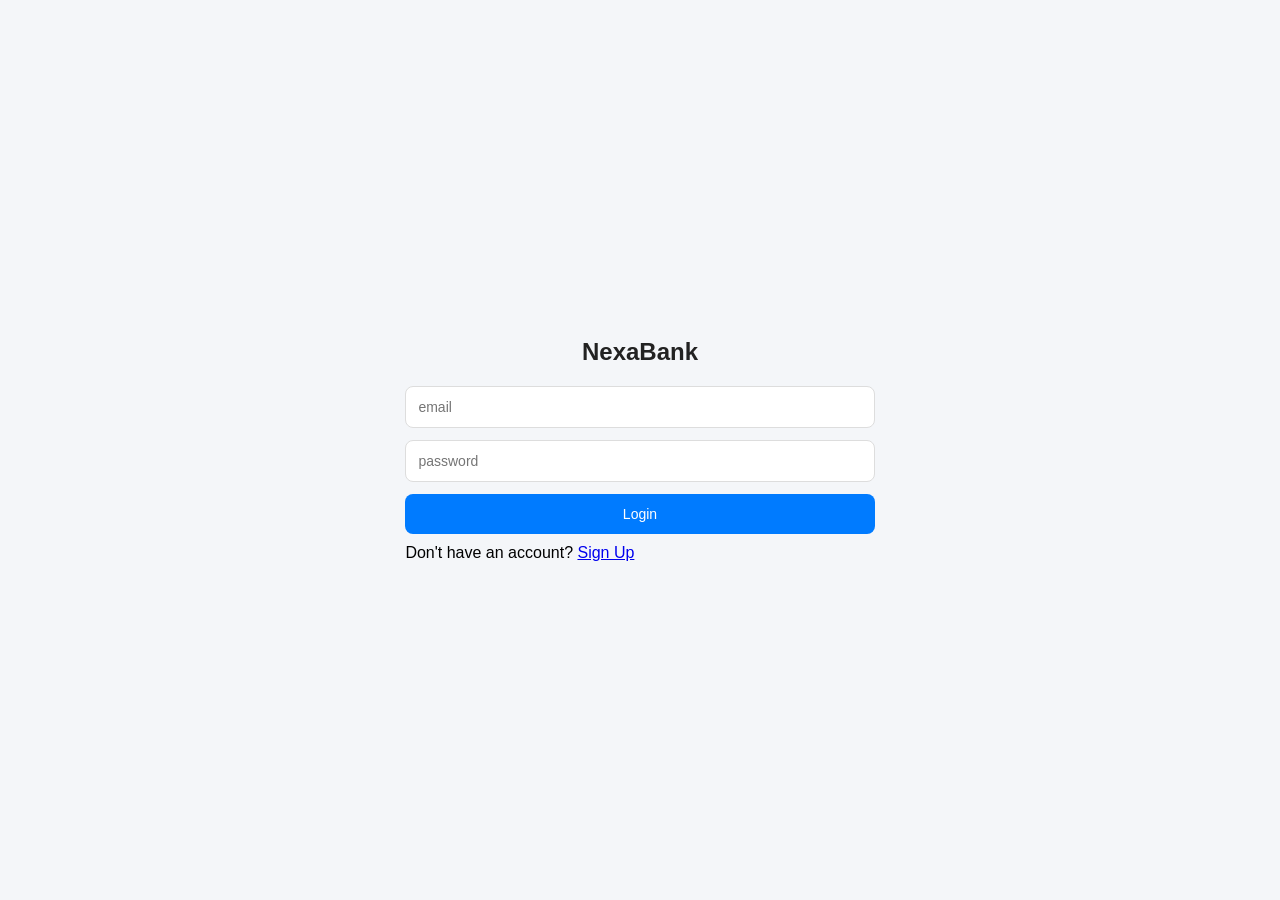
<file: index.html>
<!doctype html>
<html lang="en">
  <head>
    <meta charset="utf-8">
    <meta name="viewport" content="width=device-width, initial-scale=1">
    <title>NexaBank-secure digital banking</title>
    <link rel="stylesheet" href="style.css">
  </head>
  <body>
    <div class="login-container">
        <h2>NexaBank</h2>
        <input type="text" id="email" placeholder="email">
        <input type="password" id="password" placeholder="password">
        <button onclick="login()">Login</button>
        <p>Don't have an account?
    <a href="signup.html">Sign Up</a>
</p>

        <p id="error-message"></p>
    </div>


    <script src="script.js"></script>
  </body>
</html>
</file>
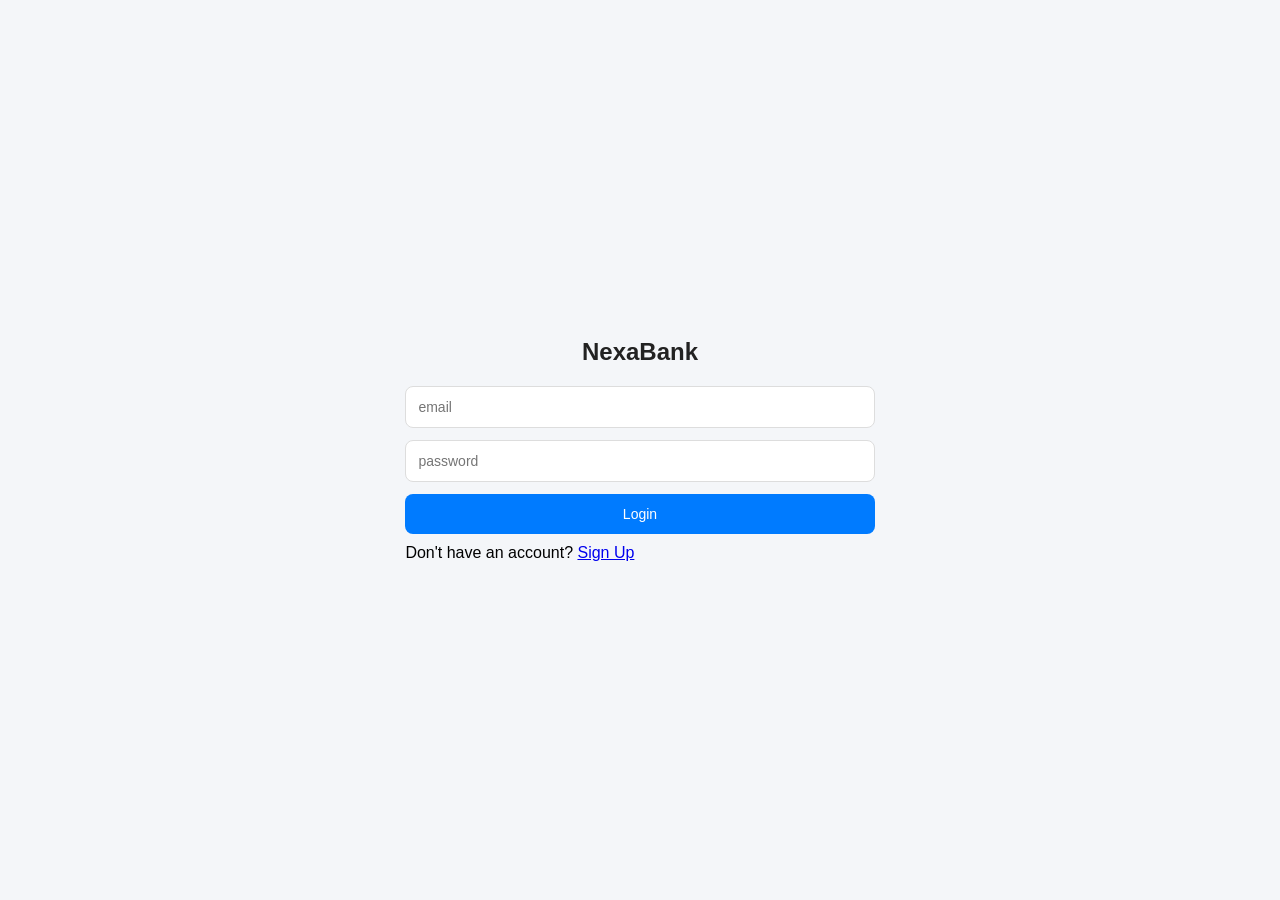
<file: dashboard.html>
<!DOCTYPE html>
<html lang="en">
<head>
  <meta charset="UTF-8">
  <meta name="viewport" content="width=device-width, initial-scale=1.0">
  <title>Dashboard</title>
  <link rel="stylesheet" href="style.css">
</head>

<body>

  <div class="container">

    <h2>My Bank Dashboard</h2>

    <!-- Account Info -->
    <div class="account-info">
      <p><strong>Account Number:</strong> 
        <span id="accountNumber"></span>
      </p>

      <h3>Balance: ₦<span id="balance">0</span></h3>
    </div>

    <!-- Transaction Controls -->
    <div class="actions">
      <input 
        type="number" 
        id="amount" 
        placeholder="Enter Amount"
      >

      <button onclick="deposit()">Deposit</button>
      <button onclick="withdraw()">Withdraw</button>
    </div>

    <!-- Extra Controls -->
    <div class="controls">
      <button onclick="toggleDarkMode()">Toggle Dark Mode</button>
      <button onclick="logout()">Logout</button>
    </div>

    <!-- Transaction History -->
    <div class="history-section">
      <h3>Transaction History</h3>
      <div id="history"></div>
    </div>

  </div>

  <script src="script.js"></script>

</body>
</html>
</file>
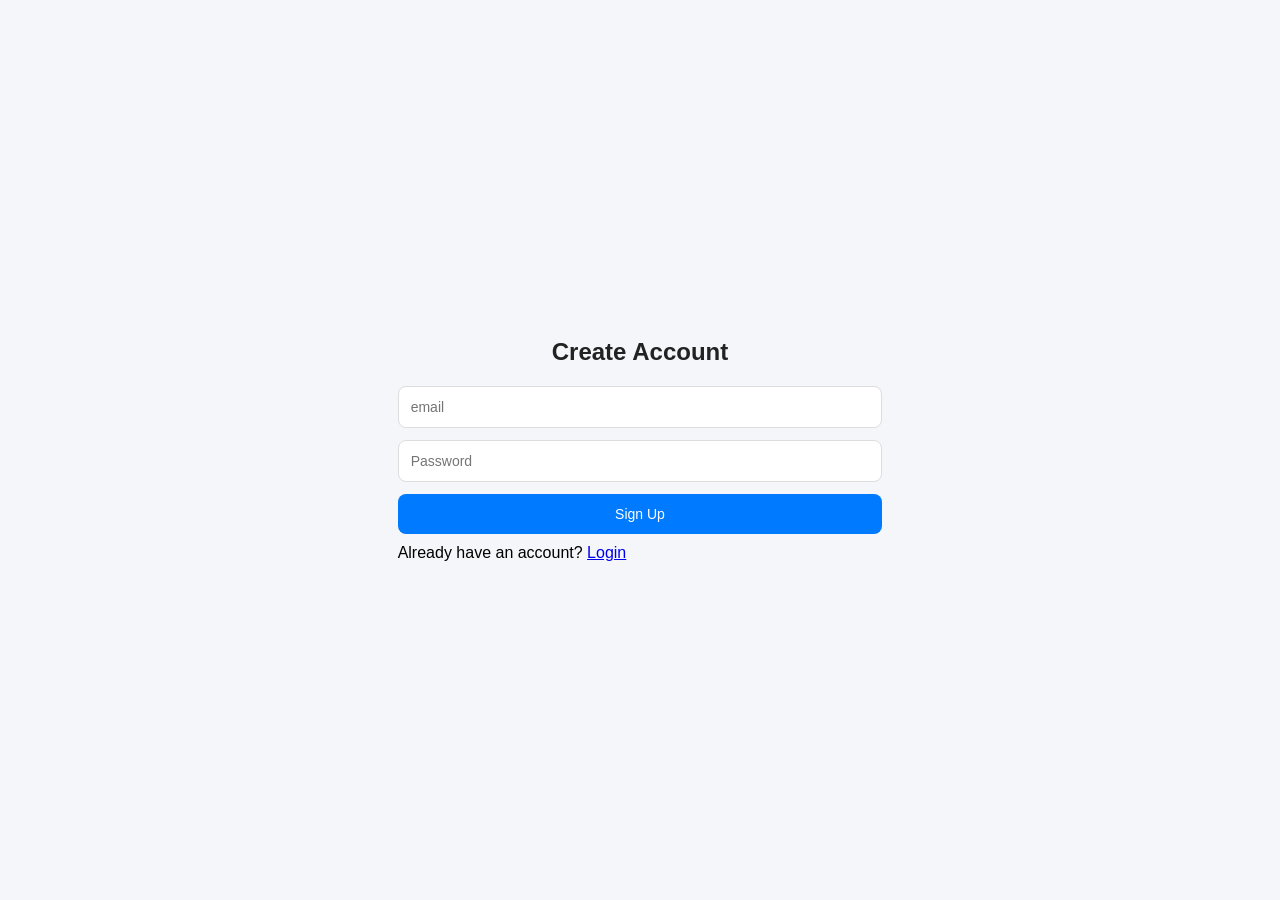
<file: signup.html>
<!DOCTYPE html>
<html>
<head>
    <title>MiniBank - Sign Up</title>
    <meta name="viewport" content="width=device-width, initial-scale=1.0">
    <link rel="stylesheet" href="style.css">
</head>
<body>

<div class="login-container">
    <h2>Create Account</h2>

    <input type="text" id="email" placeholder="email">
    <input type="password" id="password" placeholder="Password">
    <button type="button" onclick="signup()">Sign Up</button>

    <p>Already have an account? 
        <a href="index.html">Login</a>
    </p>

    <p id="signup-error"></p>
</div>

<script src="script.js"></script>
</body>
</html>
</file>
<file: style.css>
/* =========================
   RESET
========================= */
* {
  margin: 0;
  padding: 0;
  box-sizing: border-box;
}

/* =========================
   BODY
========================= */
body {
  font-family: 'Segoe UI', Tahoma, Geneva, Verdana, sans-serif;
  background: #f4f6f9;
  display: flex;
  justify-content: center;
  align-items: center;
  min-height: 100vh;
  transition: background 0.3s ease, color 0.3s ease;
}

/* =========================
   MAIN CONTAINER
========================= */
.container {
  background: #ffffff;
  width: 95%;
  max-width: 450px;
  padding: 25px;
  border-radius: 15px;
  box-shadow: 0 8px 25px rgba(0, 0, 0, 0.08);
  transition: background 0.3s ease;
}

/* =========================
   HEADINGS
========================= */
h2 {
  text-align: center;
  margin-bottom: 20px;
  color: #222;
}

h3 {
  margin: 15px 0 10px;
}

/* =========================
   ACCOUNT INFO
========================= */
.account-info {
  background: #f1f5ff;
  padding: 15px;
  border-radius: 10px;
  margin-bottom: 20px;
}

.account-info p {
  margin-bottom: 8px;
  font-size: 14px;
}

.account-info h3 {
  font-size: 20px;
}

/* =========================
   INPUT
========================= */
input {
  width: 100%;
  padding: 12px;
  border-radius: 8px;
  border: 1px solid #ddd;
  margin-bottom: 12px;
  font-size: 14px;
}

/* =========================
   BUTTONS
========================= */
button {
  width: 100%;
  padding: 12px;
  border-radius: 8px;
  border: none;
  cursor: pointer;
  font-size: 14px;
  margin-bottom: 10px;
  transition: all 0.2s ease;
}

/* Deposit Button */
button:nth-of-type(1) {
  background: #007bff;
  color: white;
}

/* Withdraw Button */
button:nth-of-type(2) {
  background: #dc3545;
  color: white;
}

/* Toggle Dark Mode */
button:nth-of-type(3) {
  background: #6c757d;
  color: white;
}

/* Logout */
button:nth-of-type(4) {
  background: #222;
  color: white;
}

button:hover {
  opacity: 0.9;
  transform: translateY(-2px);
}


.history-section {
  margin-top: 15px;
}

#history {
  max-height: 200px;
  overflow-y: auto;
}

.transaction {
  background: #f8f9fa;
  padding: 10px;
  border-radius: 8px;
  margin-bottom: 8px;
  font-size: 13px;
}

.transaction strong {
  display: block;
  margin-bottom: 3px;
}


.dark {
  background: #121212;
  color: #ffffff;
}

.dark .container {
  background: #1e1e1e;
}

.dark .account-info {
  background: #2a2a2a;
}

.dark input {
  background: #2a2a2a;
  border: 1px solid #444;
  color: white;
}

.dark .transaction {
  background: #2f2f2f;
}


.footer {
  margin-top: 60px;
  background: #0f172a;
  color: #ffffff;
  padding: 30px 20px;
  text-align: center;
}




/* =========================
   RESPONSIVE
========================= */
@media (max-width: 480px) {
  .container {
    padding: 18px;
  }

  h2 {
    font-size: 18px;
  }

  h3 {
    font-size: 16px;
  }
}
</file>
